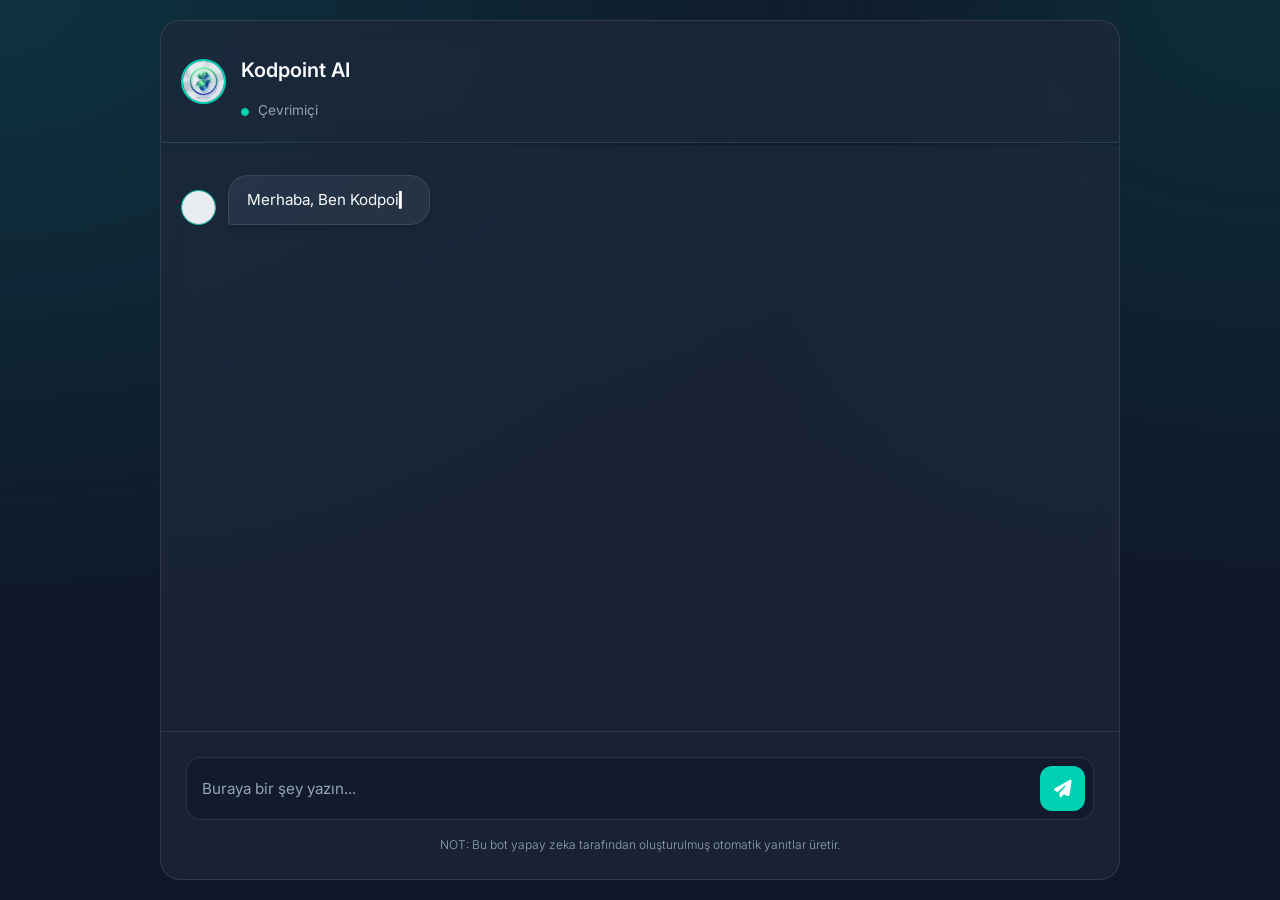
<file: chatbot/index.html>
<!DOCTYPE html>
<html lang="tr">
<head>
    <meta charset="utf-8" />
    <meta http-equiv="x-ua-compatible" content="ie=edge" />
    <title>Kodpoint | Premium Ai Chat Bot</title>
    <meta name="viewport" content="width=device-width, initial-scale=1" />
    <link rel="shortcut icon" href="/chatbot/assets/img/asistan.png" />
    <link rel="stylesheet" href="https://cdnjs.cloudflare.com/ajax/libs/font-awesome/6.4.0/css/all.min.css" />
    <link rel="preconnect" href="https://fonts.googleapis.com" />
    <link rel="preconnect" href="https://fonts.gstatic.com" crossorigin />
    <link href="https://fonts.googleapis.com/css2?family=Inter:wght@300;400;500;600;700&display=swap" rel="stylesheet" />
    <link rel="stylesheet" href="/chatbot/assets/css/normalize.css" />
    <link rel="stylesheet" href="/chatbot/assets/css/style.css" />
</head>
<body>
    <div class="wrapper">
        <div class="chat-wrapper">
            <header class="chat-header">
                <div class="logo-container">
                    <img src="/chatbot/assets/img/asistan.png" alt="Kodpoint AI" style="width: 100%; height: 100%; object-fit: cover;">
                </div>
                <div>
                    <h1>Kodpoint AI</h1>
                    <p><i class="fa-solid fa-circle" style="color: #00d1b2; font-size: 8px; margin-right: 5px;"></i> Çevrimiçi</p>
                </div>
            </header>

            <div class="chat-body" id="chat-container">
                <div class="bot-inbox inbox">
                    <div class="wrap">
                        <div class="icon">
                            <img src="/chatbot/assets/img/asistan.png" alt="AI">
                        </div>
                        <div class="msg-header">
                            <p id="hello-text">
                                Merhaba, Ben Kodpoint ekibi tarafından geliştirilen yapay zeka botuyum. Size nasıl yardımcı olabilirim?
                            </p>
                        </div>
                    </div>
                </div>
            </div>

            <div class="chat-bottom">
                <div class="chat-input">
                    <input type="text" id="data" placeholder="Buraya bir şey yazın..." required autocomplete="off" />
                    <button type="submit" id="send-btn">
                        <i class="fa-solid fa-paper-plane"></i>
                    </button>
                </div>
                <p class="disclaimer">
                    NOT: Bu bot yapay zeka tarafından oluşturulmuş otomatik yanıtlar üretir.
                </p>
            </div>
        </div>
    </div>

    <div id="preloader">
        <div id="loader"></div>
    </div>

    <!-- Scripts -->
    <script src="https://code.jquery.com/jquery-3.6.0.min.js"></script>
    <script src="/chatbot/assets/js/t.min.js"></script>
    <script>
        $(window).on("load", function () {
            $("#loader").fadeOut(100, function () {
                $("#preloader").fadeOut(200);
            });
        });

        $(document).ready(function ($) {
            let messageIndex = 0;
            const chatContainer = $("#chat-container");

            // Animation for initial message
            $("#hello-text").t({
                speed: 20,
                blink: false,
                fin: function () {
                    $(".t-caret").fadeOut();
                }
            });

            function sendMessage() {
                const value = $("#data").val().trim();
                if (value === "") return;

                // Add User Message
                const userMsg = `
                    <div class="user-inbox inbox">
                        <div class="wrap">
                            <div class="icon">
                                <i class="fa-solid fa-user" style="color: #94a3b8; font-size: 20px; margin-top: 7px; margin-left: 8px;"></i>
                            </div>
                            <div class="msg-header">
                                <p>${value}</p>
                            </div>
                        </div>
                    </div>`;
                
                chatContainer.append(userMsg);
                $("#data").val("");
                chatContainer.scrollTop(chatContainer[0].scrollHeight);

                // Add Bot Loading Placeholder
                const botId = "chat-" + messageIndex;
                const botMsg = `
                    <div class="bot-inbox inbox">
                        <div class="wrap">
                            <div class="icon">
                                <img src="/chatbot/assets/img/asistan.png" alt="AI">
                            </div>
                            <div class="msg-header" id="${botId}">
                                <p><i class="fa-solid fa-ellipsis fa-fade"></i></p>
                            </div>
                        </div>
                    </div>`;
                
                chatContainer.append(botMsg);
                chatContainer.scrollTop(chatContainer[0].scrollHeight);

                $.ajax({
                    url: "/api/message.php",
                    type: "POST",
                    data: { soru: value },
                    success: function (result) {
                        $(`#${botId}`).html(`<p>${result}</p>`);
                        $(`#${botId} p`).t({
                            speed: 15,
                            blink: false,
                            fin: function () {
                                $(".t-caret").fadeOut();
                            }
                        });
                        messageIndex++;
                        chatContainer.scrollTop(chatContainer[0].scrollHeight);
                    },
                    error: function() {
                        $(`#${botId}`).html(`<p>Üzgünüm, bir hata oluştu. Lütfen tekrar deneyin.</p>`);
                    }
                });
            }

            $("#send-btn").on("click", sendMessage);
            $("#data").keyup(function (event) {
                if (event.keyCode === 13) {
                    sendMessage();
                }
            });
        });
    </script>
</body>
</html>
</file>
<file: chatbot/assets/css/style.css>
:root {
    --primary-color: #00d1b2;
    --primary-hover: #00b89c;
    --bg-dark: #0f172a;
    --card-bg: rgba(30, 41, 59, 0.7);
    --bot-msg-bg: rgba(51, 65, 85, 0.5);
    --user-msg-bg: linear-gradient(135deg, #00d1b2 0%, #00a67e 100%);
    --text-main: #f8fafc;
    --text-muted: #94a3b8;
    --border-color: rgba(255, 255, 255, 0.1);
    --glass-blur: blur(12px);
}

* {
    box-sizing: border-box;
    margin: 0;
    padding: 0;
}

body {
    font-family: 'Inter', sans-serif;
    background-color: var(--bg-dark);
    background-image: 
        radial-gradient(at 0% 0%, rgba(0, 209, 178, 0.15) 0, transparent 50%),
        radial-gradient(at 50% 0%, rgba(15, 23, 42, 1) 0, transparent 50%),
        radial-gradient(at 100% 0%, rgba(0, 166, 126, 0.15) 0, transparent 50%);
    color: var(--text-main);
    height: 100vh;
    overflow: hidden;
    line-height: 1.6;
}

.wrapper {
    height: 100vh;
    display: flex;
    flex-direction: column;
}

.chat-wrapper {
    max-width: 1000px;
    margin: 0 auto;
    width: 100%;
    height: 100vh;
    display: flex;
    flex-direction: column;
    padding: 20px;
    position: relative;
}

.chat-header {
    display: flex;
    align-items: center;
    padding: 20px;
    background: var(--card-bg);
    backdrop-filter: var(--glass-blur);
    -webkit-backdrop-filter: var(--glass-blur);
    border: 1px solid var(--border-color);
    border-radius: 20px 20px 0 0;
    margin-bottom: 2px;
}

.chat-header .logo-container {
    width: 45px;
    height: 45px;
    border-radius: 50%;
    overflow: hidden;
    margin-right: 15px;
    border: 2px solid var(--primary-color);
}

.chat-header h1 {
    font-size: 1.25rem;
    font-weight: 600;
}

.chat-header p {
    font-size: 0.85rem;
    color: var(--text-muted);
}

.chat-body {
    flex: 1;
    overflow-y: auto;
    padding: 30px 20px;
    background: var(--card-bg);
    backdrop-filter: var(--glass-blur);
    -webkit-backdrop-filter: var(--glass-blur);
    border-left: 1px solid var(--border-color);
    border-right: 1px solid var(--border-color);
    scrollbar-width: thin;
    scrollbar-color: var(--primary-color) transparent;
}

.chat-body::-webkit-scrollbar {
    width: 6px;
}

.chat-body::-webkit-scrollbar-thumb {
    background-color: var(--primary-color);
    border-radius: 10px;
}

.inbox {
    margin-bottom: 25px;
    display: flex;
    animation: fadeIn 0.4s ease-out;
}

@keyframes fadeIn {
    from { opacity: 0; transform: translateY(10px); }
    to { opacity: 1; transform: translateY(0); }
}

.inbox.bot-inbox {
    justify-content: flex-start;
}

.inbox.user-inbox {
    justify-content: flex-end;
}

.inbox .wrap {
    max-width: 80%;
    display: flex;
    align-items: flex-end;
}

.user-inbox .wrap {
    flex-direction: row-reverse;
}

.inbox .icon {
    width: 35px;
    height: 35px;
    border-radius: 50%;
    overflow: hidden;
    flex-shrink: 0;
}

.bot-inbox .icon {
    margin-right: 12px;
    border: 1px solid var(--primary-color);
}

.user-inbox .icon {
    margin-left: 12px;
    border: 1px solid var(--text-muted);
}

.msg-header {
    padding: 12px 18px;
    border-radius: 20px;
    font-size: 0.95rem;
    position: relative;
    box-shadow: 0 4px 6px -1px rgba(0, 0, 0, 0.1), 0 2px 4px -1px rgba(0, 0, 0, 0.06);
}

.bot-inbox .msg-header {
    background: var(--bot-msg-bg);
    color: var(--text-main);
    border-bottom-left-radius: 4px;
    border: 1px solid var(--border-color);
}

.user-inbox .msg-header {
    background: var(--user-msg-bg);
    color: white;
    border-bottom-right-radius: 4px;
}

.chat-bottom {
    padding: 25px;
    background: var(--card-bg);
    backdrop-filter: var(--glass-blur);
    -webkit-backdrop-filter: var(--glass-blur);
    border: 1px solid var(--border-color);
    border-radius: 0 0 20px 20px;
}

.chat-input {
    display: flex;
    background: rgba(15, 23, 42, 0.6);
    border-radius: 15px;
    padding: 8px 8px 8px 15px;
    border: 1px solid var(--border-color);
    transition: border-color 0.3s ease, box-shadow 0.3s ease;
}

.chat-input:focus-within {
    border-color: var(--primary-color);
    box-shadow: 0 0 0 2px rgba(0, 209, 178, 0.2);
}

.chat-input input {
    flex: 1;
    background: transparent;
    border: none;
    color: white;
    padding: 10px 0;
    font-size: 0.95rem;
    outline: none;
}

.chat-input input::placeholder {
    color: var(--text-muted);
}

.chat-input button {
    background: var(--primary-color);
    color: white;
    border: none;
    width: 45px;
    height: 45px;
    border-radius: 12px;
    cursor: pointer;
    transition: transform 0.2s cubic-bezier(0.175, 0.885, 0.32, 1.275), background 0.2s;
    display: flex;
    align-items: center;
    justify-content: center;
    font-size: 1.1rem;
}

.chat-input button:hover {
    background: var(--primary-hover);
    transform: scale(1.05);
}

.chat-input button:active {
    transform: scale(0.95);
}

.chat-bottom .disclaimer {
    margin-top: 15px;
    font-size: 0.75rem;
    color: var(--text-muted);
    text-align: center;
    font-weight: 300;
}

/* Preloader */
#preloader {
    position: fixed;
    inset: 0;
    background: var(--bg-dark);
    display: flex;
    align-items: center;
    justify-content: center;
    z-index: 9999;
}

#loader {
    width: 50px;
    height: 50px;
    border: 3px solid rgba(0, 209, 178, 0.1);
    border-top-color: var(--primary-color);
    border-radius: 50%;
    animation: spin 1s linear infinite;
}

@keyframes spin {
    to { transform: rotate(360deg); }
}

@media (max-width: 768px) {
    .chat-wrapper {
        padding: 10px;
    }
    
    .inbox .wrap {
        max-width: 90%;
    }
}
</file>
